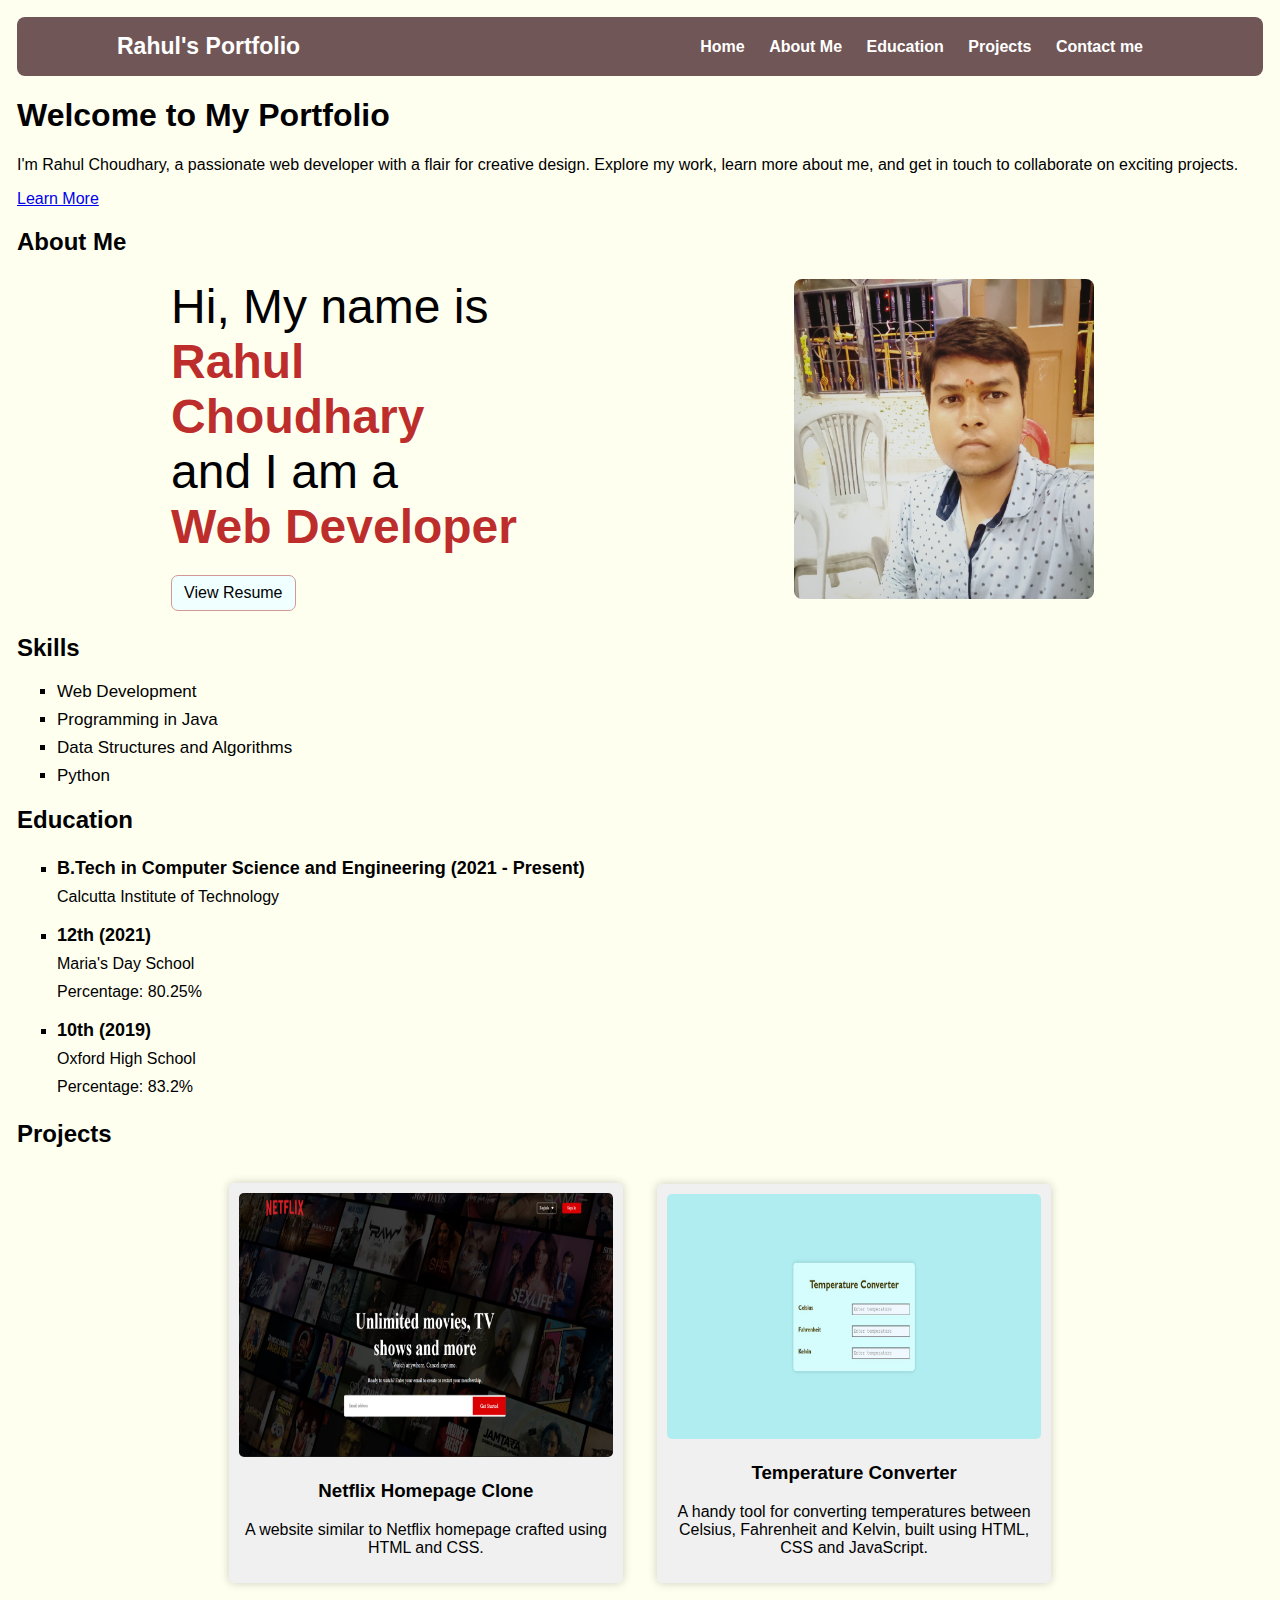
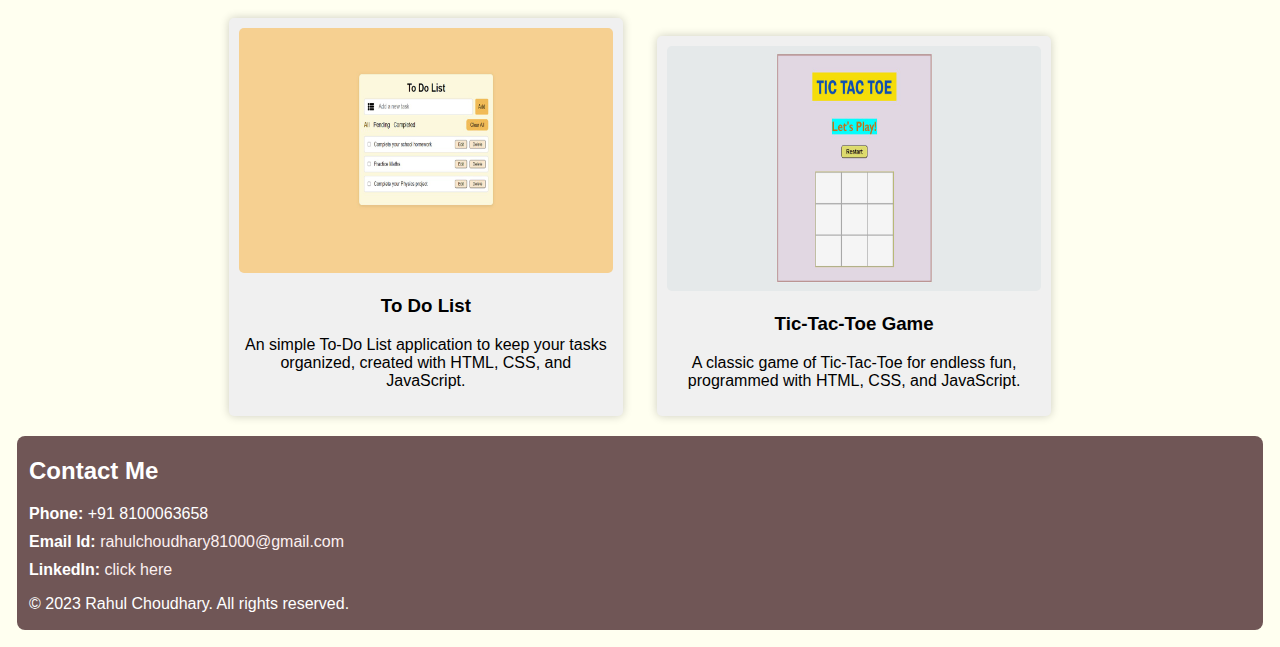
<file: Portfolio/index.html>
<!DOCTYPE html>
<html lang="en">

<head>
    <meta charset="UTF-8">
    <meta name="viewport" content="width=device-width, initial-scale=1.0">
    <title>Portfolio Website</title>
    <link rel="stylesheet" href="style.css">
</head>

<body>
    <header>
        <div class="navbar">
            <div class="site-title">Rahul's Portfolio</div>
            <nav>
                <ul>
                    <li><a href="#home">Home</a></li>
                    <li><a href="#aboutme">About Me</a></li>
                    <li><a href="#education">Education</a></li>
                    <li><a href="#projects">Projects</a></li>
                    <li><a href="#contact">Contact me</a></li>
                </ul>
            </nav>
        </div>
    </header>

    <section id="home">
        <div class="home-content">
            <h1>Welcome to My Portfolio</h1>
            <p>I'm Rahul Choudhary, a passionate web developer with a flair for creative design. Explore my work, learn
                more about me, and get in touch to collaborate on exciting projects.</p>
            <a href="#about">Learn More</a>
        </div>
    </section>

    <section id="aboutme" class="about">
        <h2>About Me</h2>
        <div class="about-content">
            <div class="left">
                Hi, My name is <br><span class="color">Rahul Choudhary</span>
                <div>and I am a <br><span>Web Developer</span></div>
                <a href="Resume.pdf" download="Resume.pdf" class="resume">
                    <button class="download-button">View Resume</button>
                </a>
            </div>
            <div class="right">
                <img src="Rahul.jpg" alt="">
            </div>
        </div>
    </section>

    <section id="skills">
        <h2>Skills</h2>
        <ul>
            <li>Web Development</li>
            <li>Programming in Java</li>
            <li>Data Structures and Algorithms</li>
            <li>Python</li>
        </ul>
    </section>

    <section id="education">
        <h2>Education</h2>
        <ul>
            <li>
                <span>B.Tech in Computer Science and Engineering (2021 - Present)</span> <br> Calcutta Institute of
                Technology
            </li>
            <li>
                <span>12th (2021)</span> <br> Maria's Day School
                <br>Percentage: 80.25%
            </li>
            <li>
                <span>10th (2019)</span> <br> Oxford High School
                <br>Percentage: 83.2%
            </li>
        </ul>
    </section>

    <section id="projects">
        <h2>Projects</h2>
        <div class="project" id="project1">
            <img src="Netflix.jpg" alt="Netflix Project">
            <h3>Netflix Homepage Clone</h3>
            <p>A website similar to Netflix homepage crafted using HTML and CSS.</p>
        </div>
        <div class="project">
            <img src="Temperature.jpg" alt="Temperature Converter">
            <h3>Temperature Converter</h3>
            <p>A handy tool for converting temperatures between Celsius, Fahrenheit and Kelvin, built using HTML, CSS
                and JavaScript.</p>
        </div>
        <div class="project">
            <img src="Todolist.jpg" alt="To-Do List App">
            <h3>To Do List</h3>
            <p>An simple To-Do List application to keep your tasks organized, created with HTML, CSS, and JavaScript.
            </p>
        </div>
        <div class="project">
            <img src="Tictactoe.jpg" alt="Tic-Tac-Toe Game">
            <h3>Tic-Tac-Toe Game</h3>
            <p>A classic game of Tic-Tac-Toe for endless fun, programmed with HTML, CSS, and JavaScript.</p>
        </div>
    </section>

    <footer>
        <section id="contact">
            <h2>Contact Me</h2>
            <ul>
                <li><span>Phone:</span> +91 8100063658</li>
                <li><span>Email Id:</span> <a href="/">rahulchoudhary81000@gmail.com</a>
                </li>
                <li><span>LinkedIn:</span> <a href="https://www.linkedin.com/in/rahul-choudhary-1b27a227a"
                        target="_blank">click
                        here</a></li>
            </ul>
        </section>
        <p>&copy; 2023 Rahul Choudhary. All rights reserved.</p>
    </footer>
</body>

</html>
</file>
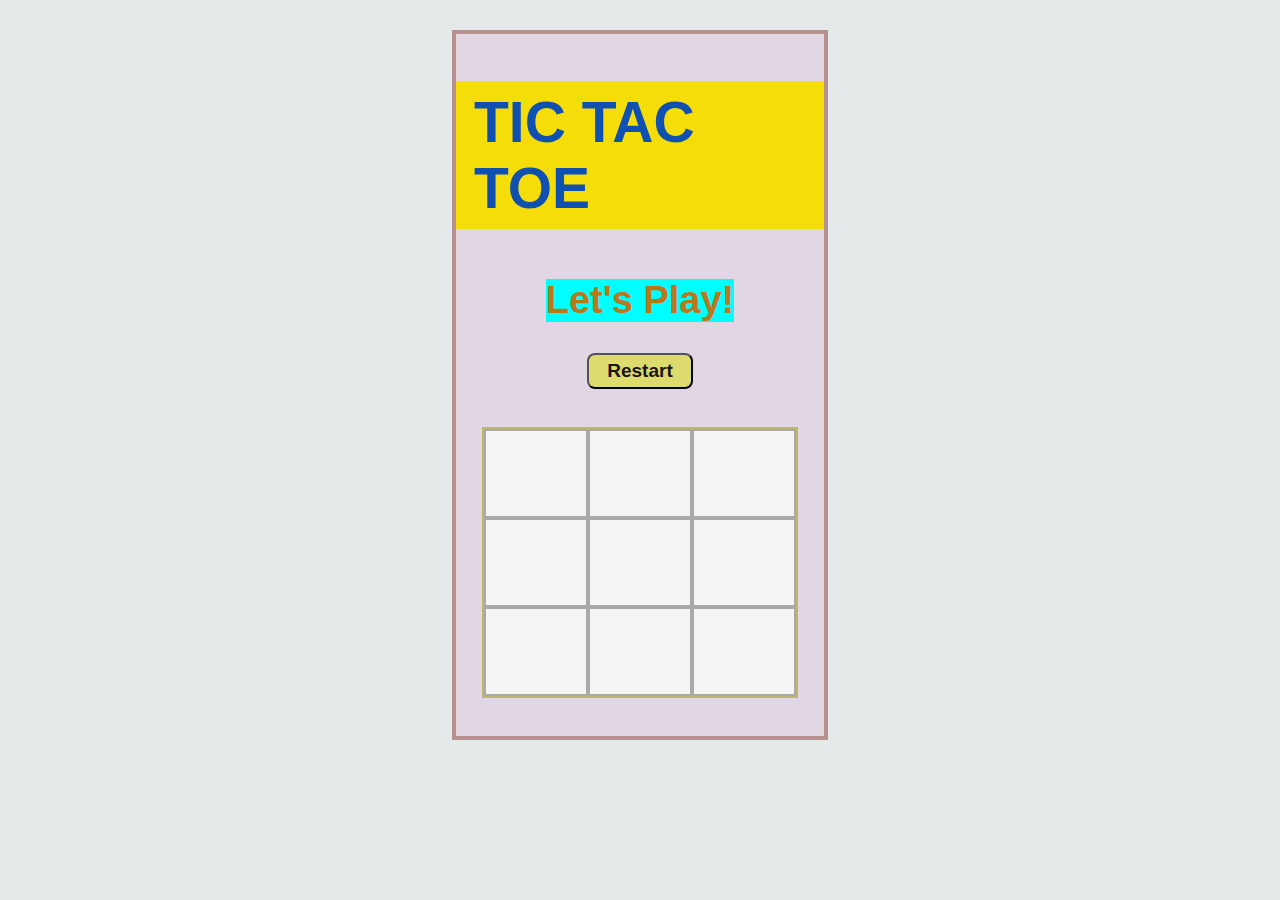
<file: Tic Tac Toe Game/index.html>
<!DOCTYPE html>
<html lang="en">

<head>
    <meta charset="UTF-8">
    <meta name="viewport" content="width=device-width, initial-scale=1.0">
    <title>Tic Tac Toe Game</title>
    <link rel="stylesheet" href="style.css">
    <script src="script.js" defer></script>
</head>

<body>
    <div class="main">
        <h2 class="heading">TIC TAC TOE</h2>
        <h2 id="header-text" class="header-text">Let's Play!</h2>
        <button id="restart-btn">Restart</button>
        <div class="container">
            <div id="0" class="box"></div>
            <div id="1" class="box"></div>
            <div id="2" class="box"></div>
            <div id="3" class="box"></div>
            <div id="4" class="box"></div>
            <div id="5" class="box"></div>
            <div id="6" class="box"></div>
            <div id="7" class="box"></div>
            <div id="8" class="box"></div>
        </div>
    </div>
</body>

</html>
</file>
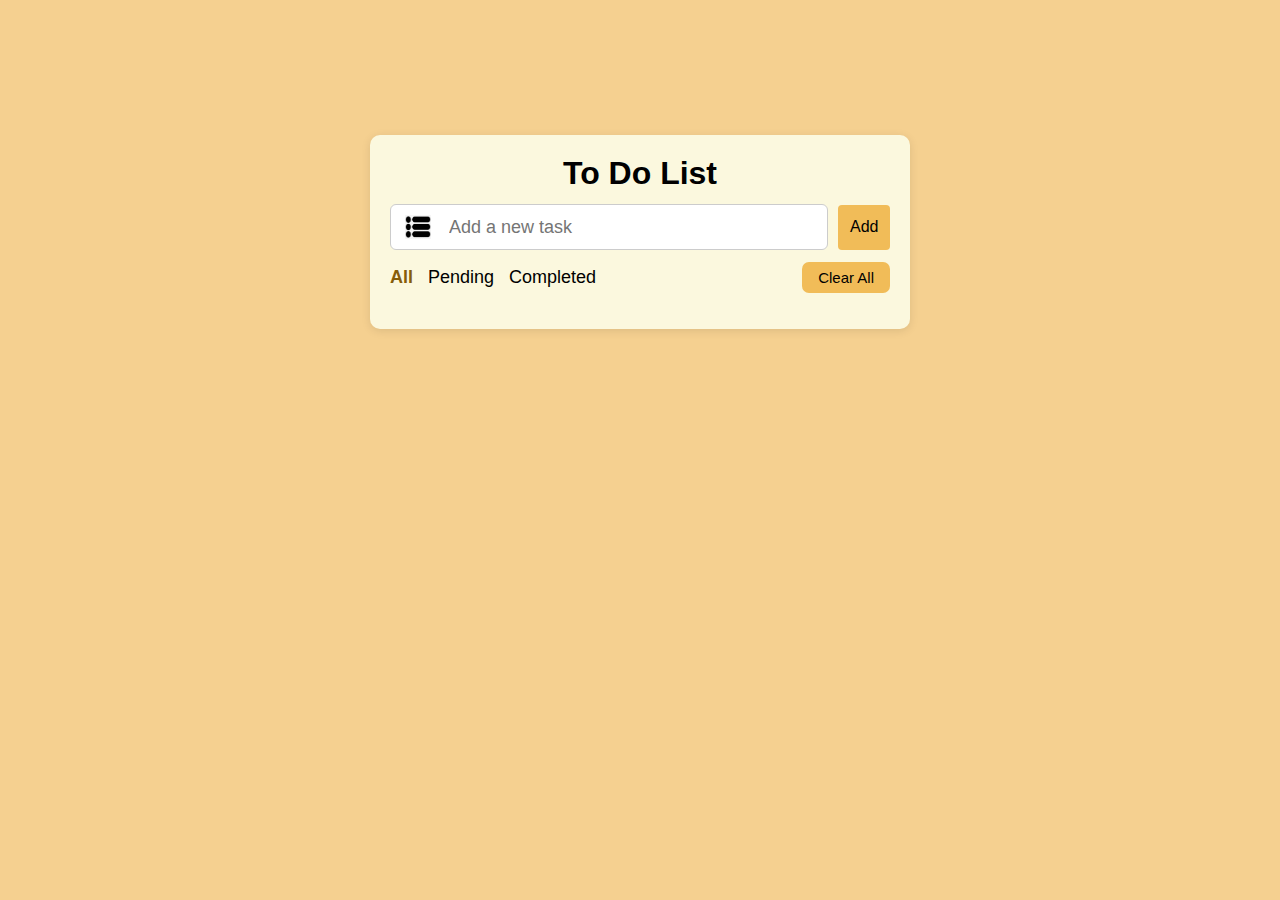
<file: To Do List/index.html>
<!DOCTYPE html>
<html lang="en">

<head>
    <meta charset="UTF-8">
    <meta name="viewport" content="width=device-width, initial-scale=1.0">
    <title>To Do List</title>
    <link rel="stylesheet" href="style.css">
</head>

<body>
    <div class="wrapper">
        <h1>To Do List</h1>
        <div class="task-input">
            <img src="icon.png" alt="icon">
            <input type="text" placeholder="Add a new task" id="newTask"
                onkeydown="if (event.key === 'Enter') addTask()">
            <button class="add-btn" onclick="addTask()">Add</button>
        </div>
        <div class="controls">
            <div class="filters">
                <span class="active" id="all" onclick="showAllTasks()">All</span>
                <span id="pending" onclick="showPendingTasks()">Pending</span>
                <span id="completed" onclick="showCompletedTasks()">Completed</span>
            </div>
            <button class="clear-btn" onclick="clearAllTasks()">Clear All</button>
        </div>
        <ul class="task-box" id="tasks"></ul>
        <p class="message" id="noPendingTasksMessage">You don't have any pending tasks.</p>
        <p class="message" id="noCompletedTasksMessage">You don't have any completed tasks.</p>
        <script src="script.js"></script>
</body>

</html>
</file>
<file: Portfolio/style.css>
body {
    background-color: ivory;
    font-family: 'Gill Sans', 'Gill Sans MT', Calibri, 'Trebuchet MS', sans-serif;
    margin: 17px;
}

/* Navigation bar */
.navbar {
    border-radius: 8px;
    display: flex;
    justify-content: space-between;
    align-items: center;
    background-color: #705656;
    color: #fff;
    padding: 16px 100px;
}

.site-title {
    font-weight: bold;
    font-size: 23px;
}

nav ul {
    list-style-type: none;
    margin: 0;
    padding: 0;
}

nav li {
    display: inline;
    margin-right: 20px;
}

nav a {
    text-decoration: none;
    color: #fff;
    font-weight: bold;
}

nav a:hover {
    color: rgb(241, 178, 101);
}

/* About */
.about-content {
    display: flex;
    justify-content: space-around;
    margin: 23px 0;
}

.about-content>div {
    width: 30%;
    margin-left: 59px;
}

.left {
    font-size: 3rem;
}

.right img {
    height: 320px;
    width: 300px;
    border-radius: 8px;
}

.left span {
    color: #b41010e3;
    font-weight: bold;
}

.download-button {
    padding: 8px 12px;
    font-size: 16px;
    border-radius: 7px;
    background-color: azure;
    border: 1px solid rgb(211, 151, 151);
}

.download-button:hover {
    background-color: rgb(147, 250, 250);
    color: rgb(19, 19, 131);
    font-weight: bold;
}

.about-image img {
    height: 350px;
    width: 315px;
    border-radius: 5px;
}

/* Skills */
#skills ul {
    list-style: square;
}

#skills ul li {
    margin-bottom: 8px;
    font-size: 17px;
}

/* Education */
#education li {
    list-style-type: square;
    margin-bottom: 10px;
    line-height: 28px;
}

#education li span {
    font-weight: bold;
    font-size: 18px;
}

/* Projects */
#projects h2 {
    text-align: left;
}

#projects {
    text-align: center;
}

.project {
    display: inline-block;
    width: 30%;
    margin: 15px;
    margin-bottom: 20px;
    background: #f0f0f0;
    border-radius: 5px;
    padding: 10px;
    box-shadow: 0px 0px 10px rgba(0, 0, 0, 0.2);
}

.project img {
    width: 100%;
    height: 245px;
    border-radius: 5px;
}

.project p {
    margin-top: 10px;
}

#project1 img {
    height: 264px;
}

/* Contact */
footer {
    background-color: #705656;
    color: #fff;
    padding: 1px 12px;
    border-radius: 8px;
}

#contact ul {
    list-style: none;
    padding: 0;
}

#contact ul span {
    font-weight: bold;
}

#contact li {
    margin-bottom: 10px;
}

#contact li a {
    color: #fcf0f0;
    text-decoration: none;
}

#contact li a:hover {
    color: rgb(241, 178, 101);
}
</file>
<file: Tic Tac Toe Game/style.css>
body {
    background: #e4e9e9;
    font-family: 'Gill Sans', 'Gill Sans MT', Calibri, 'Trebuchet MS', sans-serif;
}

.main {
    background: #e0d5e1de;
    border: 4px solid #b89191;
    margin: 30px 444px;
    display: flex;
    align-items: center;
    flex-direction: column;
}

.heading {
    color: rgb(16, 80, 177);
    background-color: rgb(245 221 10);
    font-family: 'Franklin Gothic Medium', 'Arial Narrow', Arial, sans-serif;
    font-size: 57px;
    padding: 8px 18px;
    margin-bottom: 18px;
}

.header-text {
    color: rgb(188, 118, 27);
    font-size: 38px;
    background-color: aqua;
}


#restart-btn {
    background: rgba(219, 219, 53, 0.667);
    border-radius: 8px;
    color: rgb(26, 21, 21);
    padding: 5px 18px;
    cursor: pointer;
    font-size: 19px;
    font-weight: bold;
}

#restart-btn:hover {
    background: rgb(167, 194, 127);
    color: rgb(226, 3, 3);
}

.container {
    margin: 38px;
    padding: 2px;
    display: grid;
    grid-template-columns: auto auto auto;
    background: darkkhaki;
}

.box {
    background-color: whitesmoke;
    color: rgb(135, 162, 37);
    cursor: pointer;
    height: 85px;
    width: 100px;
    border: 2px solid darkgray;
    display: flex;
    justify-content: center;
    align-items: center;
    font-size: 80px;
}

.box:hover {
    background-color: #d2efef;
}

@media only screen and (max-width:600px) {
    .main {
        margin: 118px 42px;
    }

    .heading {
        font-size: 35px;
    }

    .header-text {
        font-size: 27px;
    }

    #restart-btn {
        font-size: 14px;
        padding: 2px 9px;
        border-radius: 5px;
    }

    .box {
        height: 48px;
        width: 60px;
        font-size: 45px;
    }
}
</file>
<file: To Do List/style.css>
body {
     font-family: sans-serif, 'Gill Sans', 'Gill Sans MT', Calibri, 'Trebuchet MS';
     background-color: #f5d090;
 }

 .wrapper {
     max-width: 500px;
     margin: 135px auto;
     background: #fbf8de;
     border-radius: 10px;
     box-shadow: 0 2px 10px rgba(0, 0, 0, 0.1);
     padding: 20px;
 }

 .wrapper h1 {
     margin: 0;
     text-align: center;
 }

 .task-input {
     display: flex;
     align-items: center;
     margin: 12px 0;
 }

 .task-input img {
     width: 26px;
     height: 24px;
     position: absolute;
     padding-left: 15px;
 }

 .task-input input {
     height: 42px;
     width: 380px;
     font-size: 18px;
     padding-left: 58px;
     border: 1px solid #ccc;
     border-radius: 6px;
 }

 .add-btn {
     background-color: rgba(236, 156, 18, 0.66);
     border-radius: 4px;
     height: 45px;
     cursor: pointer;
     margin-left: 10px;
     border: none;
     width: 52px;
     font-size: 16px;
 }

 .add-btn:hover {
     background-color: #d09c42;
 }

 .controls {
     display: flex;
     justify-content: space-between;
     align-items: center;
 }

 .filters {
     display: flex;
     font-size: 18px;
 }

 .filters span {
     margin-right: 15px;
     cursor: pointer;
 }

 .filters span.active {
     color: #865d09;
     font-weight: bold;
 }

 .clear-btn {
     background-color: rgba(236, 156, 18, 0.66);
     border: none;
     border-radius: 7px;
     padding: 7px 16px;
     font-size: 15px;
     cursor: pointer;
 }

 .clear-btn:hover {
     background-color: #d09c42;
 }

 ul.task-box {
     list-style: none;
     padding: 0;
 }

 ul.task-box li {
     display: flex;
     justify-content: space-between;
     align-items: center;
     margin: 10px 0;
     border: 1px solid #ccc;
     padding: 10px;
     border-radius: 5px;
     background-color: #fff;
 }

 ul.task-box li input {
     margin-right: 12px;
 }

 ul.task-box li span {
     flex: 1;
 }

 ul.task-box li button {
     margin-left: 10px;
     cursor: pointer;
     border-radius: 4px;
     padding: 3px 12px;
     background-color: #f9e7cd;
     border-width: 1px;
 }

 ul.task-box li button:hover {
     background-color: #e0be7f;
 }

 .completed-task {
     text-decoration: line-through;
 }

 .message {
     text-align: center;
     display: none;
 }
</file>
